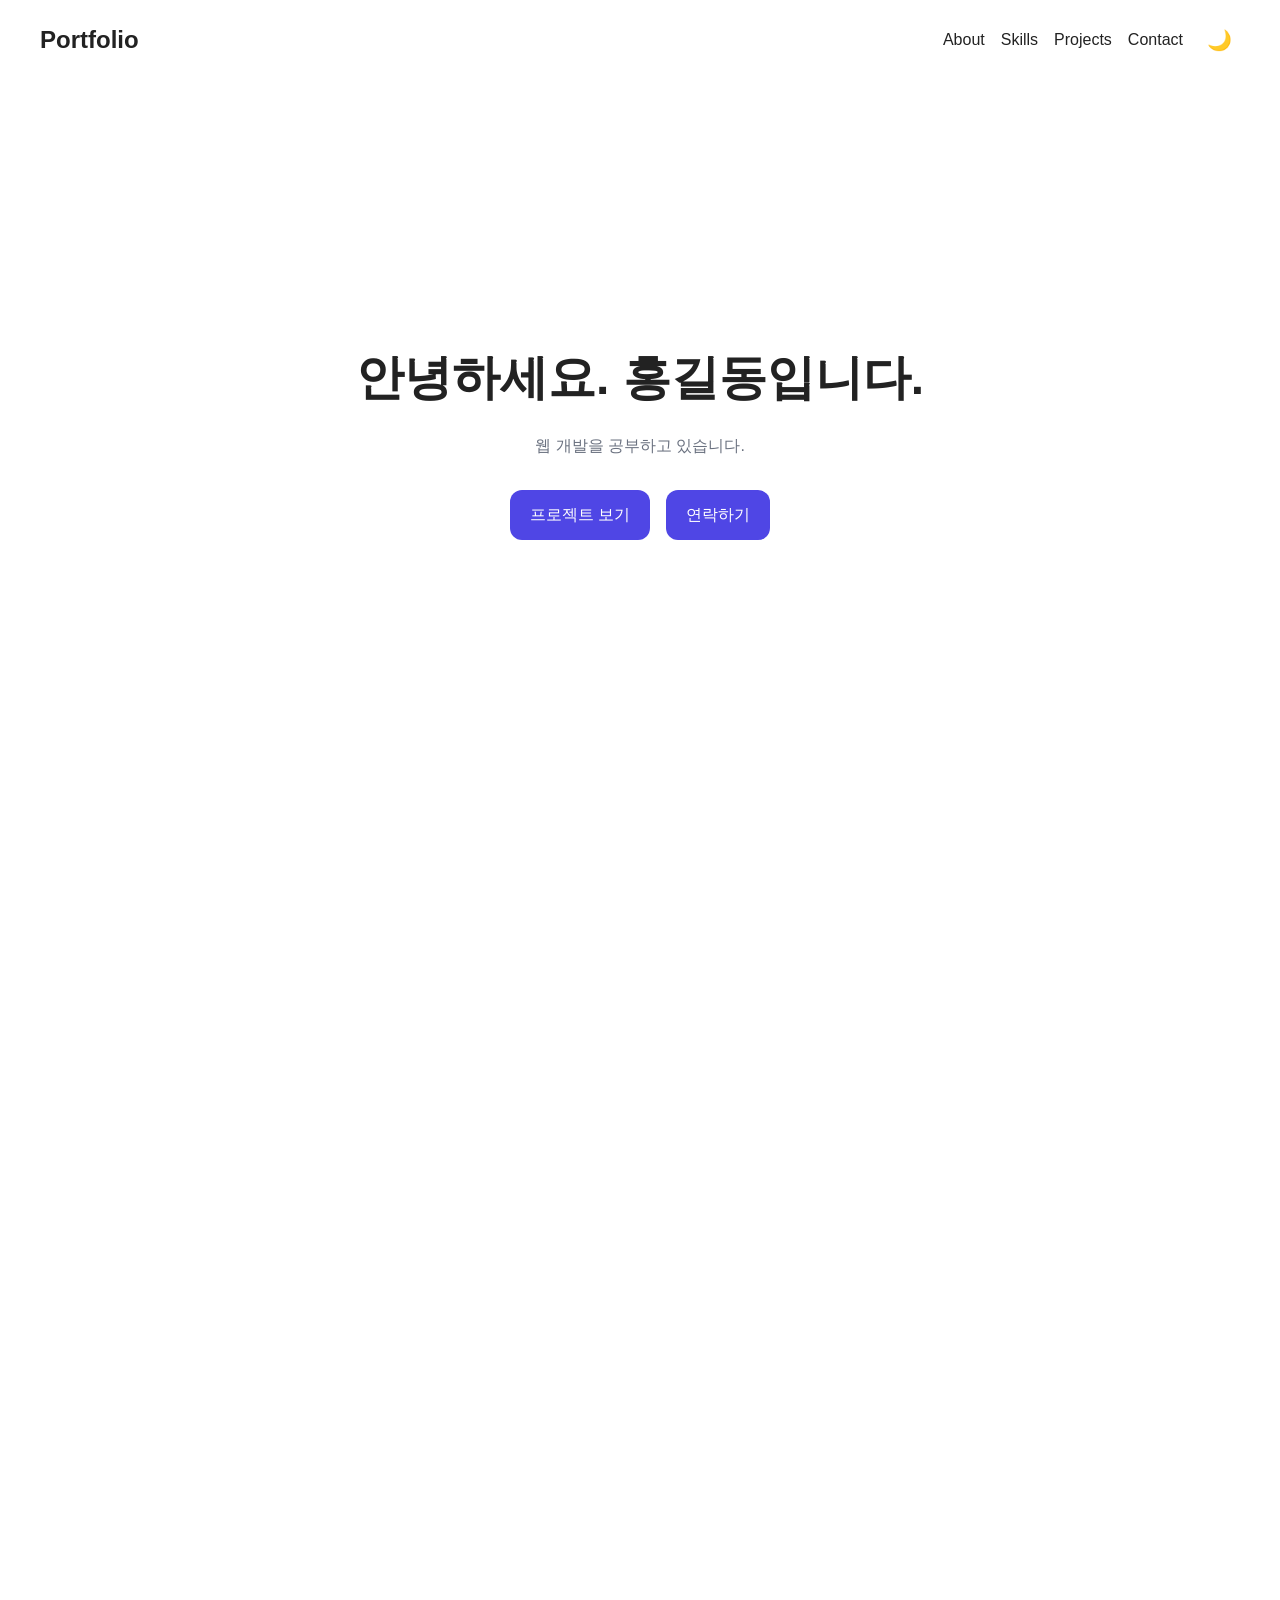
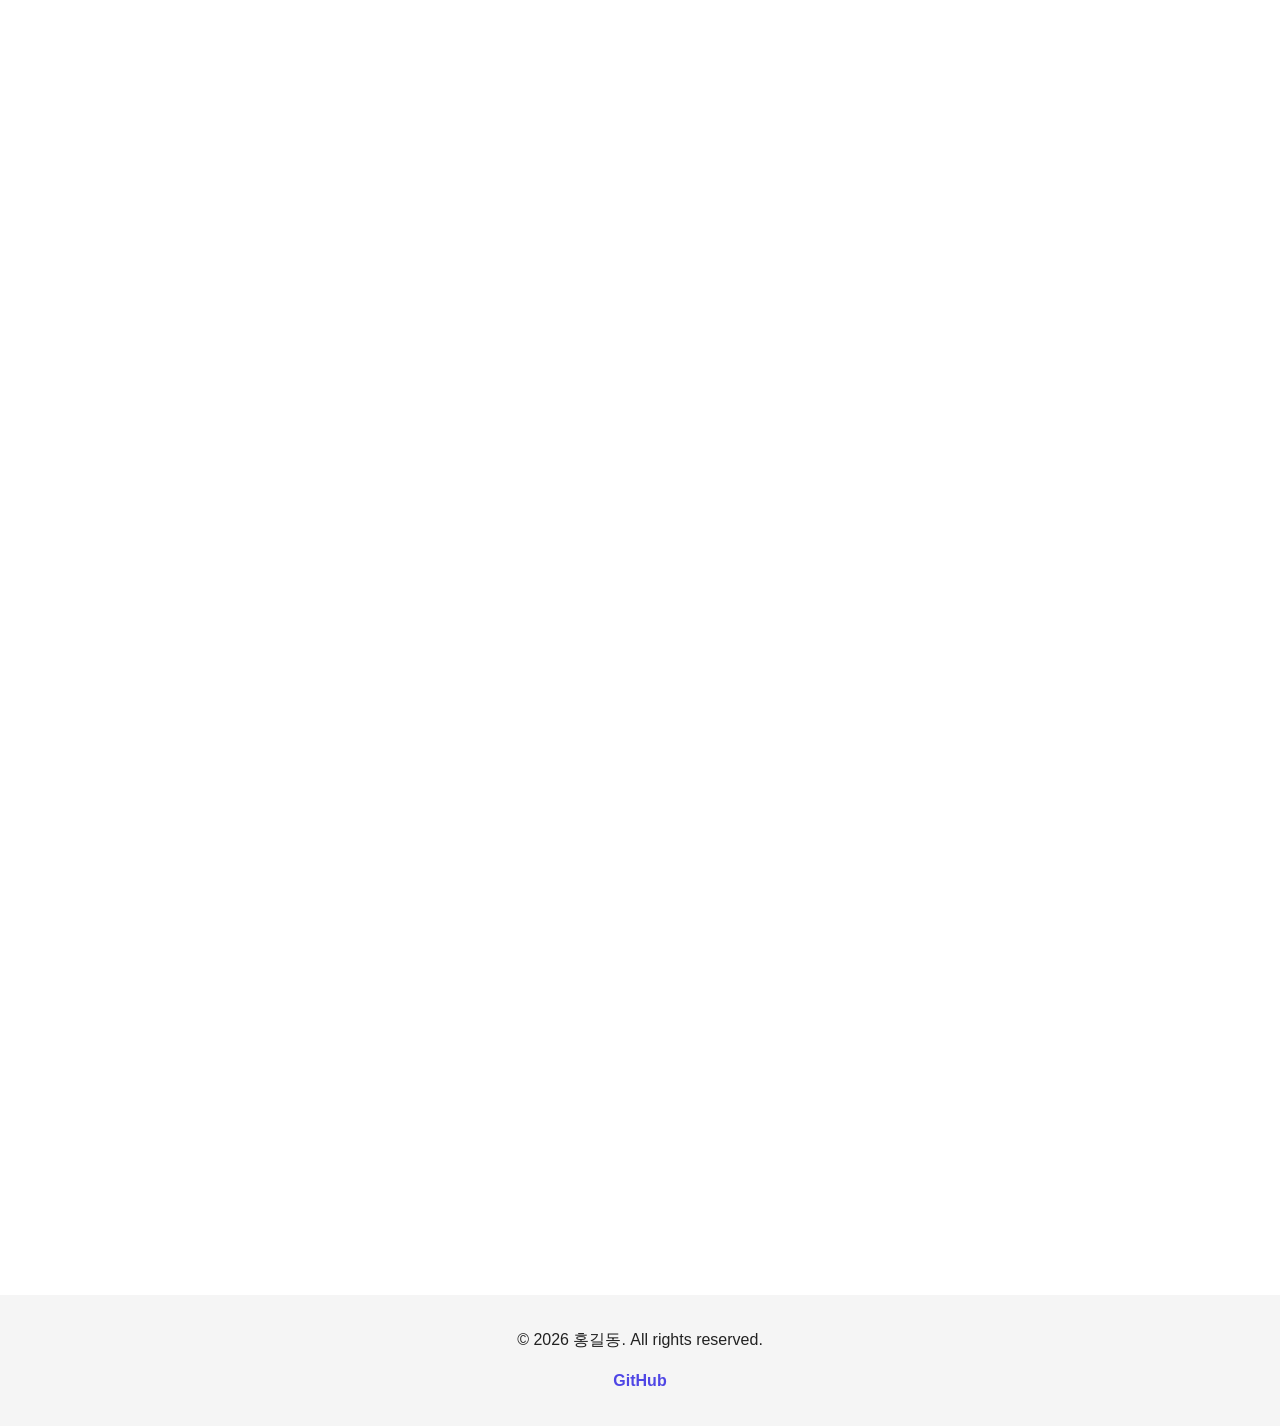
<file: index.html>
<!DOCTYPE html>
<html lang="ko">

<head>
    <meta charset="UTF-8">

    <meta
        name="viewport"
        content="width=device-width, initial-scale=1"
    >

    <meta
        name="description"
        content="홍길동의 웹 개발 포트폴리오"
    >

    <title>My Portfolio</title>

    <link
        rel="stylesheet"
        href="css/style.css"
    >

    <script
        src="js/main.js"
        defer
    ></script>
</head>


<body>

    <!-- =========================
         Header
    ========================== -->
    <header class="header">

        <nav
            class="nav"
            aria-label="주요 메뉴"
        >

            <a
                href="#hero"
                class="logo"
            >
                Portfolio
            </a>


            <ul
                id="nav-menu"
                class="nav-menu"
            >
                <li>
                    <a
                        href="#about"
                        class="nav-link"
                    >
                        About
                    </a>
                </li>

                <li>
                    <a
                        href="#skills"
                        class="nav-link"
                    >
                        Skills
                    </a>
                </li>

                <li>
                    <a
                        href="#projects"
                        class="nav-link"
                    >
                        Projects
                    </a>
                </li>

                <li>
                    <a
                        href="#contact"
                        class="nav-link"
                    >
                        Contact
                    </a>
                </li>
            </ul>


            <!-- 다크 모드 -->
            <button
                class="theme-button"
                type="button"
                aria-label="다크 모드로 전환"
                aria-pressed="false"
            >
                🌙
            </button>


            <!-- 모바일 햄버거 메뉴 -->
            <button
                class="menu-button"
                type="button"
                aria-label="메뉴 열기"
                aria-controls="nav-menu"
                aria-expanded="false"
            >
                ☰
            </button>


            <!-- 스크린리더용 메뉴 상태 안내 -->
            <p
                id="menu-status"
                class="sr-only"
                aria-live="polite"
            ></p>

        </nav>

    </header>


    <!-- =========================
         Main
    ========================== -->
    <main>

        <!-- Hero -->
        <section
            id="hero"
            class="hero"
        >

            <h1 class="hero-title">
                안녕하세요. 홍길동입니다.
            </h1>


            <p class="hero-description">
                웹 개발을 공부하고 있습니다.
            </p>


            <div class="hero-buttons">

                <a
                    href="#projects"
                    class="button"
                >
                    프로젝트 보기
                </a>


                <a
                    href="#contact"
                    class="button"
                >
                    연락하기
                </a>

            </div>

        </section>


        <!-- =========================
             About
        ========================== -->
        <section
            id="about"
            class="section reveal"
        >

            <h2 class="section-title">
                About Me
            </h2>


            <div class="about-content">

                <img
                    src="images/oiiaoiia.jpeg"
                    alt="홍길동의 프로필 사진"
                    class="profile-image"
                >


                <p class="about-description">
                    안녕하세요.
                    웹 개발을 공부하고 있는 홍길동입니다.
                </p>

            </div>

        </section>


        <!-- =========================
             Skills
        ========================== -->
        <section
            id="skills"
            class="section reveal"
        >

            <h2 class="section-title">
                Skills
            </h2>


            <ul class="skills-list">

                <li class="skill-item">
                    HTML
                </li>

                <li class="skill-item">
                    CSS
                </li>

                <li class="skill-item">
                    JavaScript
                </li>

            </ul>

        </section>


        <!-- =========================
             Projects
        ========================== -->
        <section
            id="projects"
            class="section reveal"
        >

            <h2 class="section-title">
                Projects
            </h2>


            <!-- 프로젝트 언어 필터 -->
            <div
                id="project-filters"
                class="project-filters"
                role="group"
                aria-label="프로젝트 언어 필터"
            ></div>


            <!-- GitHub 프로젝트 렌더링 영역 -->
            <div
                id="projects-container"
                class="projects-grid"
                aria-live="polite"
            >
                <p>
                    프로젝트를 불러올 예정입니다.
                </p>
            </div>

        </section>


        <!-- =========================
             Contact
        ========================== -->
        <section
            id="contact"
            class="section reveal"
        >

            <h2 class="section-title">
                Contact
            </h2>


            <form
                id="contact-form"
                class="contact-form"
                novalidate
            >

                <p class="form-note">
                    모든 항목은 필수입니다.
                    현재는 연습용 폼으로,
                    실제 메시지는 전송되지 않습니다.
                </p>


                <!-- 이름 -->
                <div class="form-group">

                    <label for="name">
                        이름
                    </label>


                    <input
                        type="text"
                        id="name"
                        name="name"
                        autocomplete="name"
                        required
                        aria-describedby="name-error"
                        aria-invalid="false"
                    >


                    <p
                        id="name-error"
                        class="form-error"
                        aria-live="polite"
                    ></p>

                </div>


                <!-- 이메일 -->
                <div class="form-group">

                    <label for="email">
                        이메일
                    </label>


                    <input
                        type="email"
                        id="email"
                        name="email"
                        autocomplete="email"
                        required
                        aria-describedby="email-error"
                        aria-invalid="false"
                    >


                    <p
                        id="email-error"
                        class="form-error"
                        aria-live="polite"
                    ></p>

                </div>


                <!-- 메시지 -->
                <div class="form-group">

                    <label for="message">
                        메시지
                    </label>


                    <textarea
                        id="message"
                        name="message"
                        required
                        aria-describedby="message-error"
                        aria-invalid="false"
                    ></textarea>


                    <p
                        id="message-error"
                        class="form-error"
                        aria-live="polite"
                    ></p>

                </div>


                <button
                    type="submit"
                    class="button"
                >
                    보내기
                </button>


                <p
                    id="form-status"
                    class="form-status"
                    role="status"
                ></p>

            </form>

        </section>

    </main>


    <!-- =========================
         Footer
    ========================== -->
    <footer class="footer">

        <p>
            © 2026 홍길동.
            All rights reserved.
        </p>


        <a
            href="https://github.com/Menstear"
            target="_blank"
            rel="noopener noreferrer"
            class="footer-link"
        >
            GitHub
        </a>

    </footer>


    <!-- =========================
         Scroll Top
    ========================== -->
    <button
        id="scroll-top"
        class="scroll-top"
        type="button"
        aria-label="페이지 맨 위로 이동"
    >
        ↑
    </button>

</body>

</html>
</file>
<file: css/style.css>
/* =========================
   1. CSS 변수
========================= */

:root {
    --font-family-base: Arial, sans-serif;
    --color-bg: #ffffff;
    --color-text: #222222;

    --color-primary: #4f46e5;
    --color-secondary: #6b7280;

    --color-card: #f5f5f5;
    --color-border: #cccccc;

    --color-error: #b91c1c;
    --color-success: #15803d;

    --spacing-sm: 8px;
    --spacing-md: 16px;
    --spacing-lg: 32px;
    --spacing-xl: 64px;

    --border-radius: 12px;

    --shadow-header:
        0 2px 10px rgba(0, 0, 0, 0.1);

    --shadow-card:
        0 4px 12px rgba(0, 0, 0, 0.08);

    --shadow-card-hover:
        0 8px 20px rgba(0, 0, 0, 0.12);
}


/* =========================
   2. 다크 모드
========================= */

[data-theme="dark"] {
    --color-bg: #121212;
    --color-text: #f5f5f5;

    --color-primary: #818cf8;
    --color-secondary: #b0b0b0;

    --color-card: #1f1f1f;
    --color-border: #444444;

    --color-error: #fca5a5;
    --color-success: #86efac;

    --shadow-header:
        0 2px 10px rgba(0, 0, 0, 0.5);

    --shadow-card:
        0 4px 12px rgba(0, 0, 0, 0.35);

    --shadow-card-hover:
        0 8px 20px rgba(0, 0, 0, 0.45);
}


/* =========================
   3. 기본 스타일
   Mobile First
   0 ~ 767px
========================= */

* {
    box-sizing: border-box;
}


body {
    margin: 0;

    background-color: var(--color-bg);
    color: var(--color-text);

    font-family: var(--font-family-base);
    line-height: 1.6;

    transition:
        background-color 0.3s,
        color 0.3s;
}


a {
    color: inherit;

    text-decoration: none;
}


ul {
    margin: 0;
    padding: 0;

    list-style: none;
}


img {
    display: block;

    max-width: 100%;
}


button,
input,
textarea {
    font: inherit;
}


/* =========================
   4. 접근성
========================= */

a:focus-visible,
button:focus-visible,
input:focus-visible,
textarea:focus-visible {
    outline:
        3px solid
        var(--color-primary);

    outline-offset: 3px;
}


/* 화면에는 보이지 않지만
   스크린리더에서는 읽을 수 있음 */

.sr-only {
    position: absolute;

    width: 1px;
    height: 1px;

    padding: 0;
    margin: -1px;

    overflow: hidden;

    clip: rect(0, 0, 0, 0);

    white-space: nowrap;

    border: 0;
}


/* Sticky Header 때문에
   앵커 이동 위치가 가려지는 것 방지 */

.hero,
.section {
    scroll-margin-top: 90px;
}


/* =========================
   5. Header
========================= */

.header {
    position: sticky;

    top: 0;

    z-index: 1000;

    padding: var(--spacing-md);

    background-color:
        var(--color-bg);

    transition:
        background-color 0.3s,
        box-shadow 0.3s;
}


.header.scrolled {
    box-shadow:
        var(--shadow-header);
}


/* =========================
   6. Navigation
========================= */

.nav {
    position: relative;

    display: flex;
    align-items: center;

    max-width: 1200px;

    margin: 0 auto;
}


.logo {
    font-size: 1.5rem;

    font-weight: bold;
}


/* =========================
   7. Theme Button
========================= */

.theme-button {
    margin-left: auto;

    padding: 8px;

    background: none;

    border: none;

    color: var(--color-text);

    font-size: 1.25rem;

    cursor: pointer;
}


/* =========================
   8. Hamburger Button
========================= */

.menu-button {
    margin-left:
        var(--spacing-sm);

    padding: 8px;

    background: none;

    border: none;

    color: var(--color-text);

    font-size: 1.5rem;

    cursor: pointer;
}


/* =========================
   9. 모바일 메뉴
========================= */

.nav-menu {
    display: none;

    position: absolute;

    top:
        calc(
            100% +
            var(--spacing-md)
        );

    left: 0;
    right: 0;

    padding:
        var(--spacing-md);

    background-color:
        var(--color-bg);

    border-radius:
        var(--border-radius);

    box-shadow:
        var(--shadow-header);

    flex-direction: column;

    gap:
        var(--spacing-md);
}


.nav-menu.active {
    display: flex;
}


.nav-link {
    color:
        var(--color-text);

    transition:
        color 0.2s;
}


.nav-link:hover {
    color:
        var(--color-primary);
}


/* =========================
   10. Hero
========================= */

.hero {
    min-height: 80vh;

    display: flex;

    flex-direction: column;

    justify-content: center;
    align-items: center;

    padding:
        var(--spacing-xl)
        var(--spacing-md);

    text-align: center;
}


.hero-title {
    margin: 0;

    font-size: 2rem;
}


.hero-description {
    margin-top:
        var(--spacing-md);

    margin-bottom:
        var(--spacing-lg);

    color:
        var(--color-secondary);
}


.hero-buttons {
    display: flex;

    flex-wrap: wrap;

    justify-content: center;

    gap:
        var(--spacing-md);
}


/* =========================
   11. 공통 버튼
========================= */

.button {
    display: inline-block;

    padding:
        12px 20px;

    background-color:
        var(--color-primary);

    color: #ffffff;

    border: none;

    border-radius:
        var(--border-radius);

    cursor: pointer;

    transition:
        opacity 0.3s,
        transform 0.3s;
}


.button:hover {
    opacity: 0.85;

    transform:
        translateY(-2px);
}


/* =========================
   12. Section
========================= */

.section {
    padding:
        var(--spacing-xl)
        var(--spacing-md);
}


.section-title {
    margin-top: 0;

    margin-bottom:
        var(--spacing-lg);

    text-align: center;

    font-size: 2rem;
}


/* =========================
   13. About
========================= */

.about-content {
    max-width: 800px;

    margin: 0 auto;

    display: flex;

    flex-direction: column;

    align-items: center;

    gap:
        var(--spacing-lg);
}


.profile-image {
    width: 180px;
    height: 180px;

    object-fit: cover;

    border-radius: 50%;
}


.about-description {
    margin: 0;

    color:
        var(--color-secondary);

    text-align: center;
}


/* =========================
   14. Skills
========================= */

.skills-list {
    max-width: 700px;

    margin: 0 auto;

    display: flex;

    flex-wrap: wrap;

    justify-content: center;

    gap:
        var(--spacing-md);
}


.skill-item {
    padding:
        12px 20px;

    background-color:
        var(--color-card);

    border-radius:
        var(--border-radius);

    font-weight: bold;

    transition:
        transform 0.3s,
        box-shadow 0.3s;
}


.skill-item:hover {
    transform:
        translateY(-3px);

    box-shadow:
        var(--shadow-card);
}


/* =========================
   15. Project Filters
========================= */

.project-filters {
    max-width: 1000px;

    margin:
        0 auto
        var(--spacing-lg);

    display: flex;

    flex-wrap: wrap;

    justify-content: center;

    gap:
        var(--spacing-sm);
}


.project-filters:empty {
    display: none;
}


.filter-button {
    padding:
        8px 16px;

    background-color:
        var(--color-card);

    color:
        var(--color-text);

    border:
        1px solid
        var(--color-border);

    border-radius:
        var(--border-radius);

    cursor: pointer;

    transition:
        background-color 0.3s,
        color 0.3s,
        border-color 0.3s,
        transform 0.3s;
}


.filter-button:hover {
    transform:
        translateY(-2px);
}


.filter-button.active {
    background-color:
        var(--color-primary);

    color: #ffffff;

    border-color:
        var(--color-primary);
}


/* =========================
   16. Projects Grid
========================= */

.projects-grid {
    max-width: 1000px;

    margin: 0 auto;

    display: grid;

    grid-template-columns:
        repeat(
            auto-fit,
            minmax(
                250px,
                1fr
            )
        );

    gap:
        var(--spacing-lg);
}


/* =========================
   17. Project Card
========================= */

.project-card {
    min-height: 250px;

    display: flex;

    flex-direction: column;

    padding:
        var(--spacing-lg);

    background-color:
        var(--color-card);

    border:
        1px solid
        var(--color-border);

    border-radius:
        var(--border-radius);

    box-shadow:
        var(--shadow-card);

    transition:
        transform 0.3s,
        box-shadow 0.3s;
}


.project-card:hover {
    transform:
        translateY(-5px);

    box-shadow:
        var(--shadow-card-hover);
}


.project-title {
    margin-top: 0;

    margin-bottom:
        var(--spacing-sm);

    font-size: 1.25rem;

    overflow-wrap: anywhere;
}


.project-description {
    flex-grow: 1;

    color:
        var(--color-secondary);
}


.project-meta {
    display: flex;

    flex-wrap: wrap;

    gap:
        var(--spacing-md);

    margin-bottom:
        var(--spacing-md);

    color:
        var(--color-secondary);

    font-size: 0.875rem;
}


.project-link {
    margin-top: auto;

    color:
        var(--color-primary);

    font-weight: bold;
}


.project-link:hover {
    text-decoration: underline;
}


/* =========================
   18. API 상태
========================= */

.project-status {
    grid-column:
        1 / -1;

    min-height: 160px;

    display: flex;

    flex-direction: column;

    justify-content: center;
    align-items: center;

    text-align: center;
}


/* =========================
   19. Loading Spinner
========================= */

.spinner {
    width: 36px;
    height: 36px;

    margin-bottom:
        var(--spacing-md);

    border:
        4px solid
        var(--color-border);

    border-top-color:
        var(--color-primary);

    border-radius: 50%;

    animation:
        spin
        0.8s
        linear
        infinite;
}


@keyframes spin {

    to {
        transform:
            rotate(360deg);
    }

}


/* =========================
   20. Contact
========================= */

.contact-form {
    max-width: 600px;

    margin: 0 auto;
}


.form-note {
    margin-top: 0;

    margin-bottom:
        var(--spacing-md);

    color:
        var(--color-secondary);
}


.form-group {
    margin-bottom:
        var(--spacing-md);
}


.form-group label {
    display: block;

    margin-bottom:
        var(--spacing-sm);

    font-weight: bold;
}


.form-group input,
.form-group textarea {
    width: 100%;

    padding: 12px;

    background-color:
        var(--color-bg);

    color:
        var(--color-text);

    border:
        1px solid
        var(--color-border);

    border-radius:
        var(--border-radius);

    transition:
        border-color 0.3s,
        background-color 0.3s,
        color 0.3s;
}


.form-group input:focus,
.form-group textarea:focus {
    border-color:
        var(--color-primary);
}


.form-group textarea {
    min-height: 150px;

    resize: vertical;
}


/* =========================
   21. Form Validation
========================= */

.form-error {
    min-height: 1.4em;

    margin:
        var(--spacing-sm)
        0
        0;

    color:
        var(--color-error);

    font-size: 0.875rem;

    line-height: 1.4;
}


.form-group input[aria-invalid="true"],
.form-group textarea[aria-invalid="true"] {
    border-color:
        var(--color-error);
}


.form-status {
    margin:
        var(--spacing-md)
        0
        0;

    color:
        var(--color-success);

    font-weight: bold;
}


/* =========================
   22. Footer
========================= */

.footer {
    padding:
        var(--spacing-lg)
        var(--spacing-md);

    background-color:
        var(--color-card);

    text-align: center;
}


.footer p {
    margin-top: 0;
}


.footer-link {
    color:
        var(--color-primary);

    font-weight: bold;
}


.footer-link:hover {
    text-decoration: underline;
}


/* =========================
   23. Scroll Top
========================= */

.scroll-top {
    position: fixed;

    right: 20px;
    bottom: 20px;

    width: 48px;
    height: 48px;

    background-color:
        var(--color-primary);

    color: #ffffff;

    border: none;

    border-radius: 50%;

    font-size: 1.25rem;

    cursor: pointer;

    opacity: 0;

    visibility: hidden;

    transform:
        translateY(10px);

    transition:
        opacity 0.3s,
        visibility 0.3s,
        transform 0.3s;
}


.scroll-top.visible {
    opacity: 1;

    visibility: visible;

    transform:
        translateY(0);
}


/* =========================
   24. Scroll Animation
========================= */

.reveal {
    opacity: 0;

    transform:
        translateY(40px);

    transition:
        opacity 0.7s ease,
        transform 0.7s ease;

    will-change:
        opacity,
        transform;
}


.reveal.visible {
    opacity: 1;

    transform:
        translateY(0);
}


/* =========================
   25. Tablet
   768px 이상
========================= */

@media (min-width: 768px) {

    .menu-button {
        display: none;
    }


    .nav-menu {
        display: flex;

        position: static;

        margin-left: auto;

        padding: 0;

        background-color:
            transparent;

        box-shadow: none;

        flex-direction: row;
    }


    .theme-button {
        margin-left:
            var(--spacing-md);
    }


    .hero-title {
        font-size: 2.5rem;
    }


    .about-content {
        flex-direction: row;

        text-align: left;
    }


    .about-description {
        text-align: left;
    }

}


/* =========================
   26. Desktop
   1024px 이상
========================= */

@media (min-width: 1024px) {

    .hero-title {
        font-size: 3rem;
    }


    .section {
        padding-top: 96px;

        padding-bottom: 96px;
    }

}


/* =========================
   27. Reduced Motion
========================= */

@media (prefers-reduced-motion: reduce) {

    *,
    *::before,
    *::after {
        animation-duration:
            0.01ms !important;

        animation-iteration-count:
            1 !important;

        transition-duration:
            0.01ms !important;
    }

}
</file>
